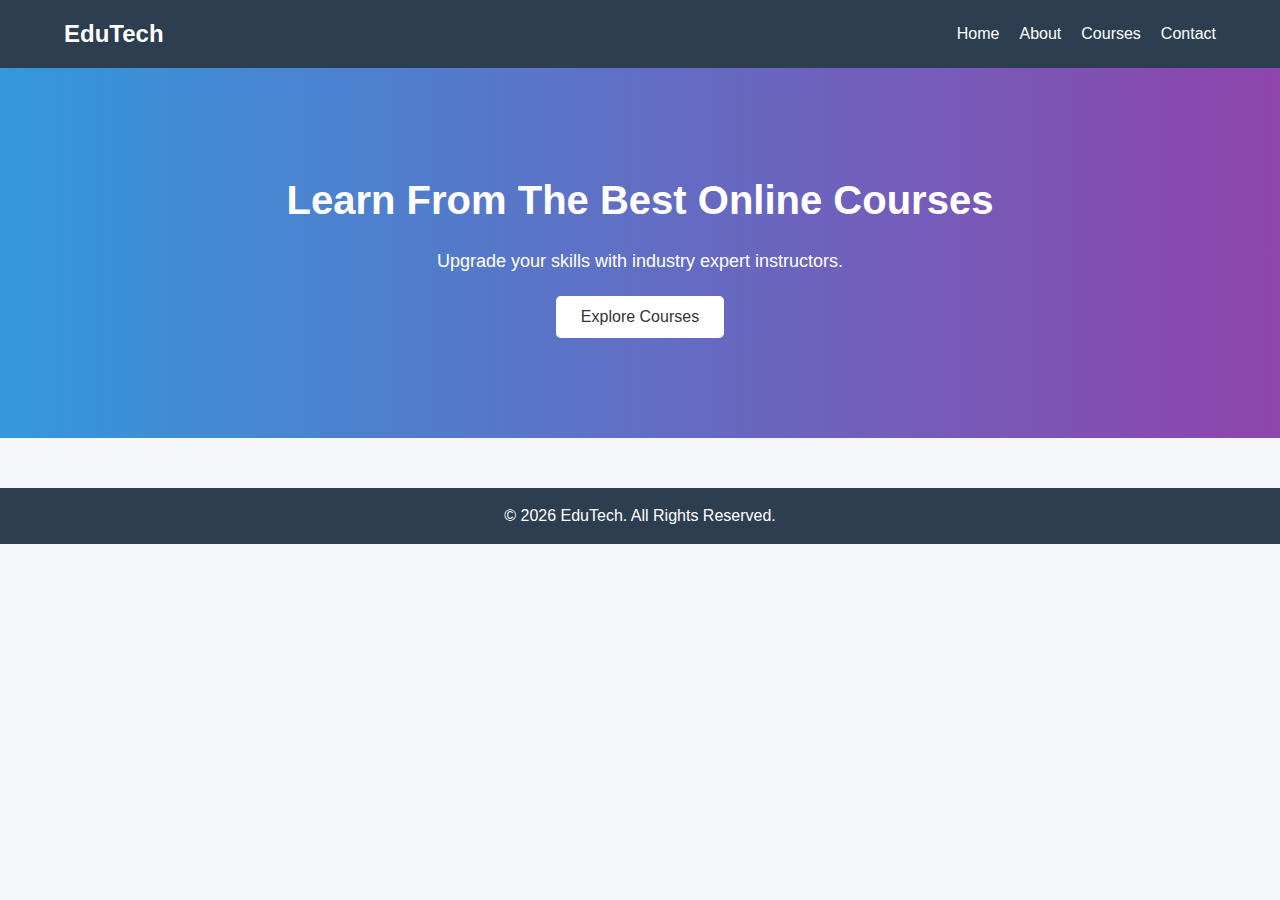
<file: html/index.html>
<!DOCTYPE html>
<html lang="en">
<head>
    <title>EduTech - Home</title>
    <link rel="stylesheet" href="../css/style.css">
</head>
<body>

<header>
    <nav>
        <h1 class="logo">EduTech</h1>
        <ul>
            <li><a href="index.html">Home</a></li>
            <li><a href="about.html">About</a></li>
            <li><a href="course.html">Courses</a></li>
            <li><a href="conatct.html">Contact</a></li>
        </ul>
    </nav>
</header>

<section class="hero">
    <h2>Learn From The Best Online Courses</h2>
    <p>Upgrade your skills with industry expert instructors.</p>
    <button onclick="exploreCourses()">Explore Courses</button>
</section>

<footer>
    <p>© 2026 EduTech. All Rights Reserved.</p>
</footer>

<script src="../js/script.js"></script>
</body>
</html>
</file>
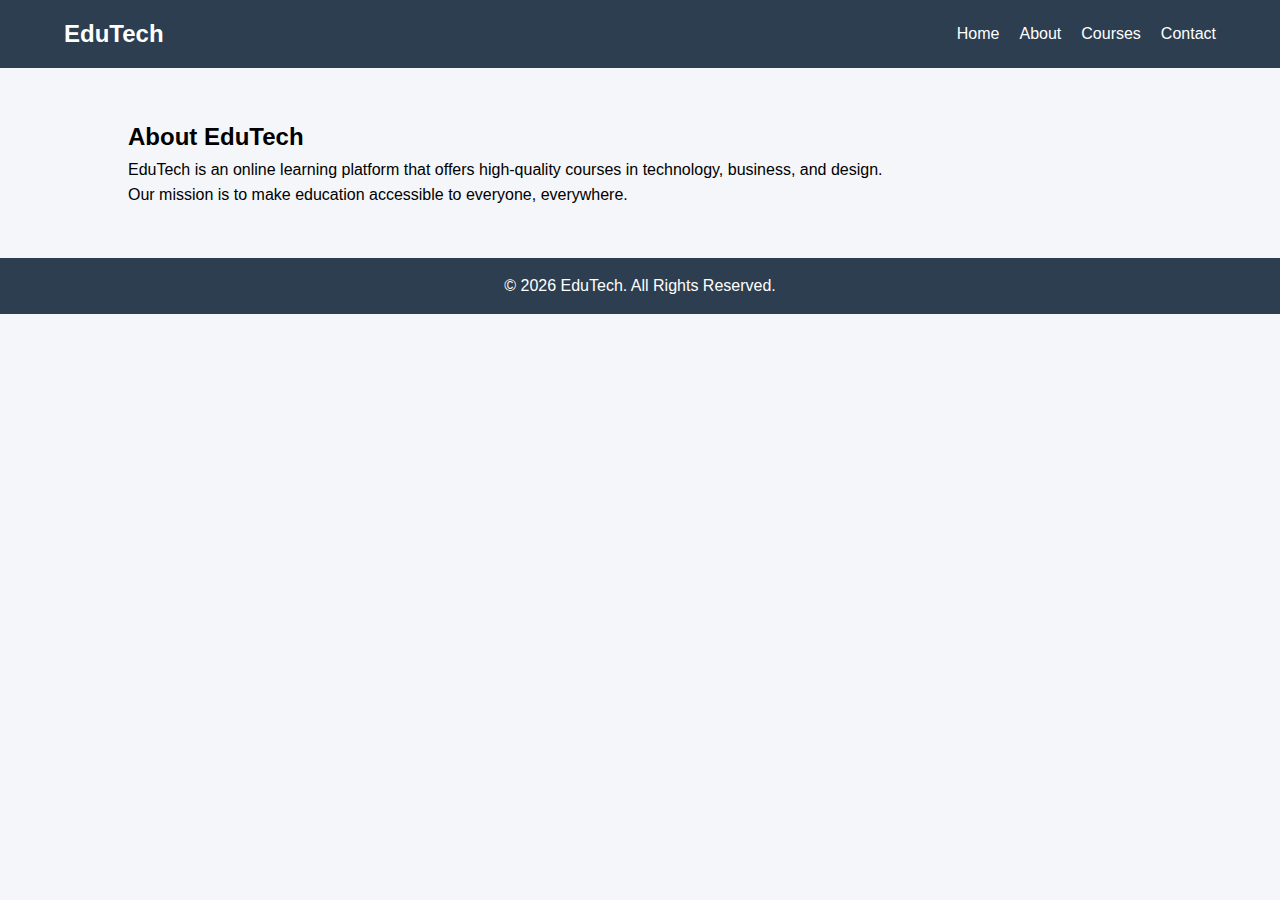
<file: html/about.html>
<!DOCTYPE html>
<html lang="en">
<head>
    <title>EduTech - About</title>
    <link rel="stylesheet" href="../css/style.css">
</head>
<body>

<header>
    <nav>
        <h1 class="logo">EduTech</h1>
        <ul>
            <li><a href="index.html">Home</a></li>
            <li><a href="about.html">About</a></li>
            <li><a href="course.html">Courses</a></li>
            <li><a href="contact.html">Contact</a></li>
        </ul>
    </nav>
</header>

<section class="content">
    <h2>About EduTech</h2>
    <p>EduTech is an online learning platform that offers high-quality courses in technology, business, and design.</p>
    <p>Our mission is to make education accessible to everyone, everywhere.</p>
</section>

<footer>
    <p>© 2026 EduTech. All Rights Reserved.</p>
</footer>

</body>
</html>
</file>
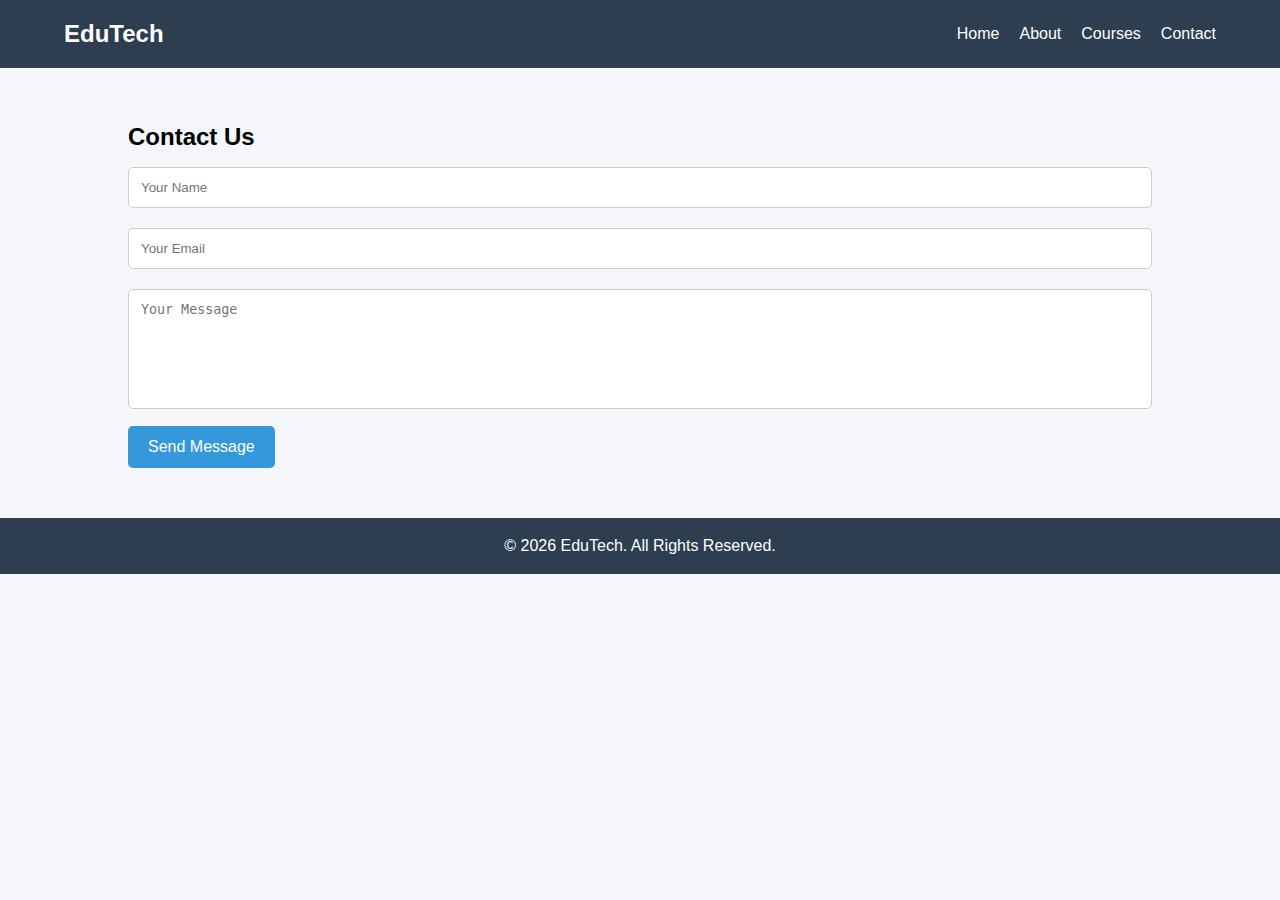
<file: html/conatct.html>
<!DOCTYPE html>
<html lang="en">
<head>
    <title>EduTech - Contact</title>
    <link rel="stylesheet" href="../css/style.css">
</head>
<body>

<header>
    <nav>
        <h1 class="logo">EduTech</h1>
        <ul>
            <li><a href="index.html">Home</a></li>
            <li><a href="about.html">About</a></li>
            <li><a href="course.html">Courses</a></li>
            <li><a href="contact.html">Contact</a></li>
        </ul>
    </nav>
</header>

<section class="contact">
    <h2>Contact Us</h2>
    <form onsubmit="return submitForm()">
        <input type="text" placeholder="Your Name" required>
        <input type="email" placeholder="Your Email" required>
        <textarea placeholder="Your Message" required></textarea>
        <button type="submit">Send Message</button>
    </form>
</section>

<footer>
    <p>© 2026 EduTech. All Rights Reserved.</p>
</footer>

<script src="../js/script.js"></script>
</body>
</html>
</file>
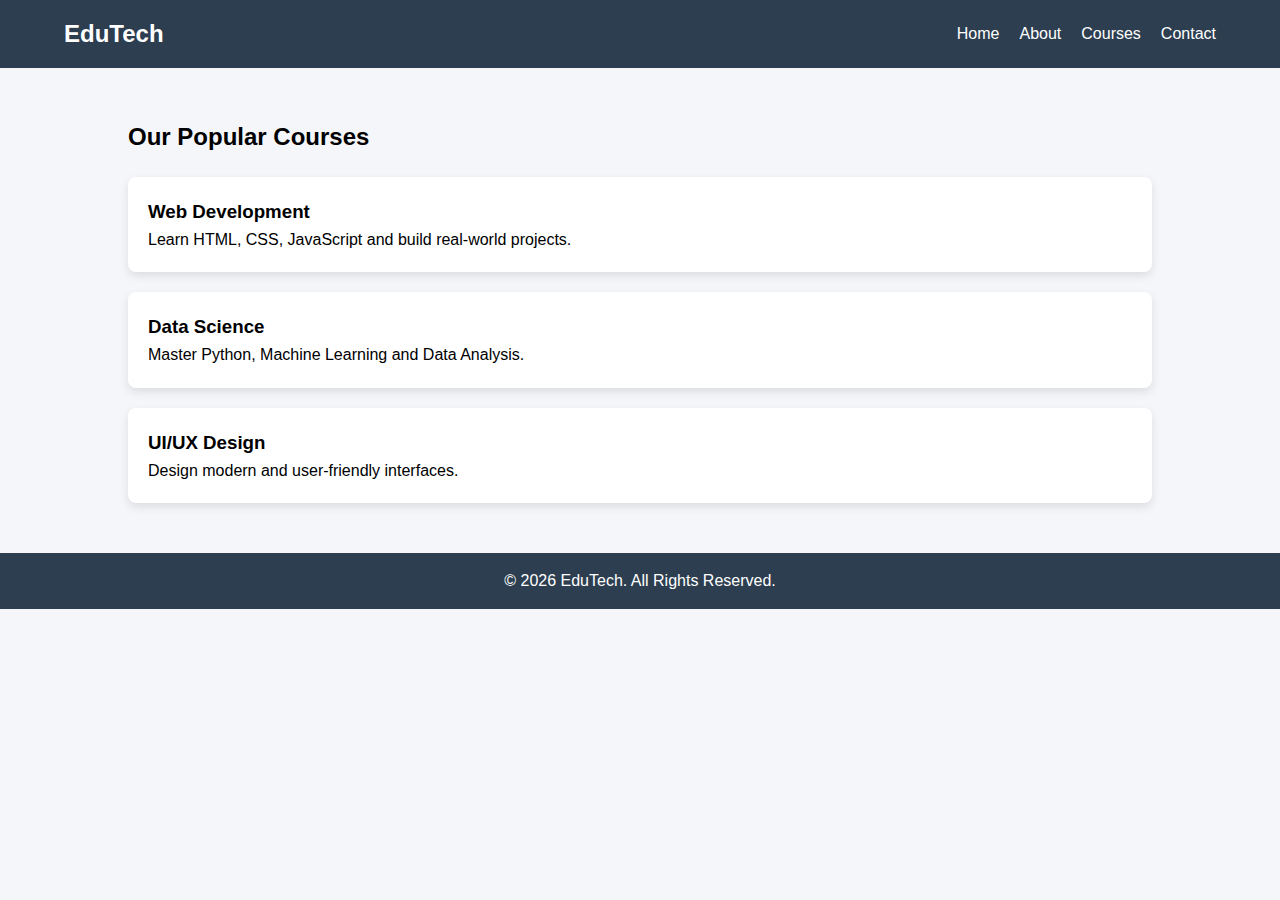
<file: html/course.html>
<!DOCTYPE html>
<html lang="en">
<head>
    <title>EduTech - Courses</title>
    <link rel="stylesheet" href="../css/style.css">
</head>
<body>

<header>
    <nav>
        <h1 class="logo">EduTech</h1>
        <ul>
            <li><a href="index.html">Home</a></li>
            <li><a href="about.html">About</a></li>
            <li><a href="course.html">Courses</a></li>
            <li><a href="contact.html">Contact</a></li>
        </ul>
    </nav>
</header>

<section class="courses">
    <h2>Our Popular Courses</h2>

    <div class="course-card">
        <h3>Web Development</h3>
        <p>Learn HTML, CSS, JavaScript and build real-world projects.</p>
    </div>

    <div class="course-card">
        <h3>Data Science</h3>
        <p>Master Python, Machine Learning and Data Analysis.</p>
    </div>

    <div class="course-card">
        <h3>UI/UX Design</h3>
        <p>Design modern and user-friendly interfaces.</p>
    </div>
</section>

<footer>
    <p>© 2026 EduTech. All Rights Reserved.</p>
</footer>

</body>
</html>
</file>
<file: css/style.css>
/* Reset */
* {
    margin: 0;
    padding: 0;
    box-sizing: border-box;
}

/* Body */
body {
    font-family: Arial, sans-serif;
    background-color: #f4f6f9;
    line-height: 1.6;
}

/* Header */
header {
    background-color: #2c3e50;
    padding: 15px 0;
}

nav {
    width: 90%;
    margin: auto;
    display: flex;
    justify-content: space-between;
    align-items: center;
}

.logo {
    color: white;
    font-size: 24px;
    font-weight: bold;
}

/* Navigation */
nav ul {
    list-style: none;
    display: flex;
}

nav ul li {
    margin-left: 20px;
}

nav ul li a {
    text-decoration: none;
    color: white;
    transition: 0.3s;
}

nav ul li a:hover {
    color: #3498db;
}

/* Hero Section */
.hero {
    text-align: center;
    padding: 100px 20px;
    background: linear-gradient(to right, #3498db, #8e44ad);
    color: white;
}

.hero h2 {
    font-size: 40px;
    margin-bottom: 15px;
}

.hero p {
    font-size: 18px;
}

.hero button {
    margin-top: 20px;
    padding: 12px 25px;
    border: none;
    background: white;
    color: #333;
    font-size: 16px;
    cursor: pointer;
    border-radius: 5px;
    transition: 0.3s;
}

.hero button:hover {
    background: #f1f1f1;
}

/* Sections */
.content,
.courses,
.contact {
    width: 80%;
    margin: 50px auto;
}

/* Course Cards */
.course-card {
    background: white;
    padding: 20px;
    margin: 20px 0;
    border-radius: 8px;
    box-shadow: 0 4px 10px rgba(0,0,0,0.1);
    transition: 0.3s;
}

.course-card:hover {
    transform: translateY(-5px);
}

/* Form */
form input,
form textarea {
    width: 100%;
    padding: 12px;
    margin: 10px 0;
    border-radius: 5px;
    border: 1px solid #ccc;
}

form textarea {
    resize: none;
    height: 120px;
}

form button {
    padding: 12px 20px;
    border: none;
    background: #3498db;
    color: white;
    font-size: 16px;
    border-radius: 5px;
    cursor: pointer;
    transition: 0.3s;
}

form button:hover {
    background: #2980b9;
}

/* Footer */
footer {
    background: #2c3e50;
    color: white;
    text-align: center;
    padding: 15px;
    margin-top: 50px;
}

/* Responsive */
@media (max-width: 768px) {
    nav {
        flex-direction: column;
    }

    nav ul {
        flex-direction: column;
        margin-top: 10px;
    }

    nav ul li {
        margin: 10px 0;
    }

    .hero h2 {
        font-size: 28px;
    }
}
</file>
